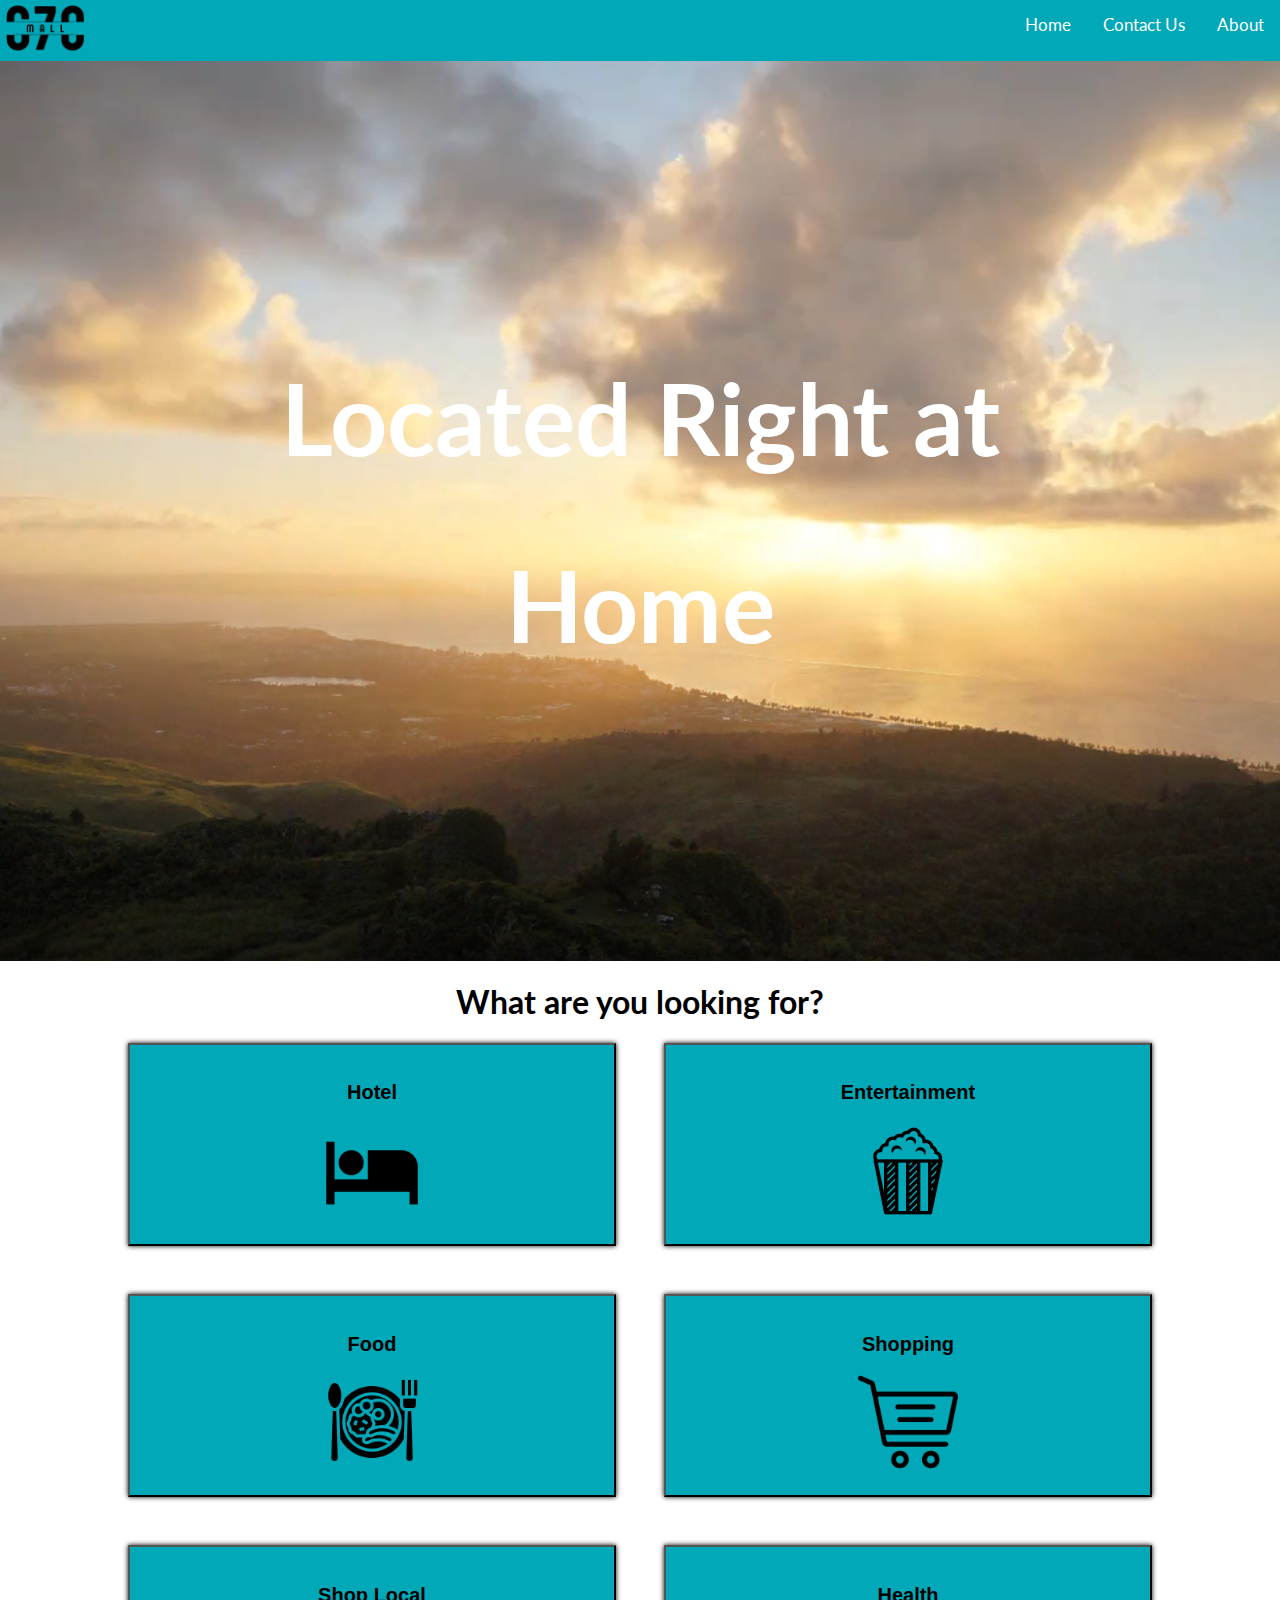
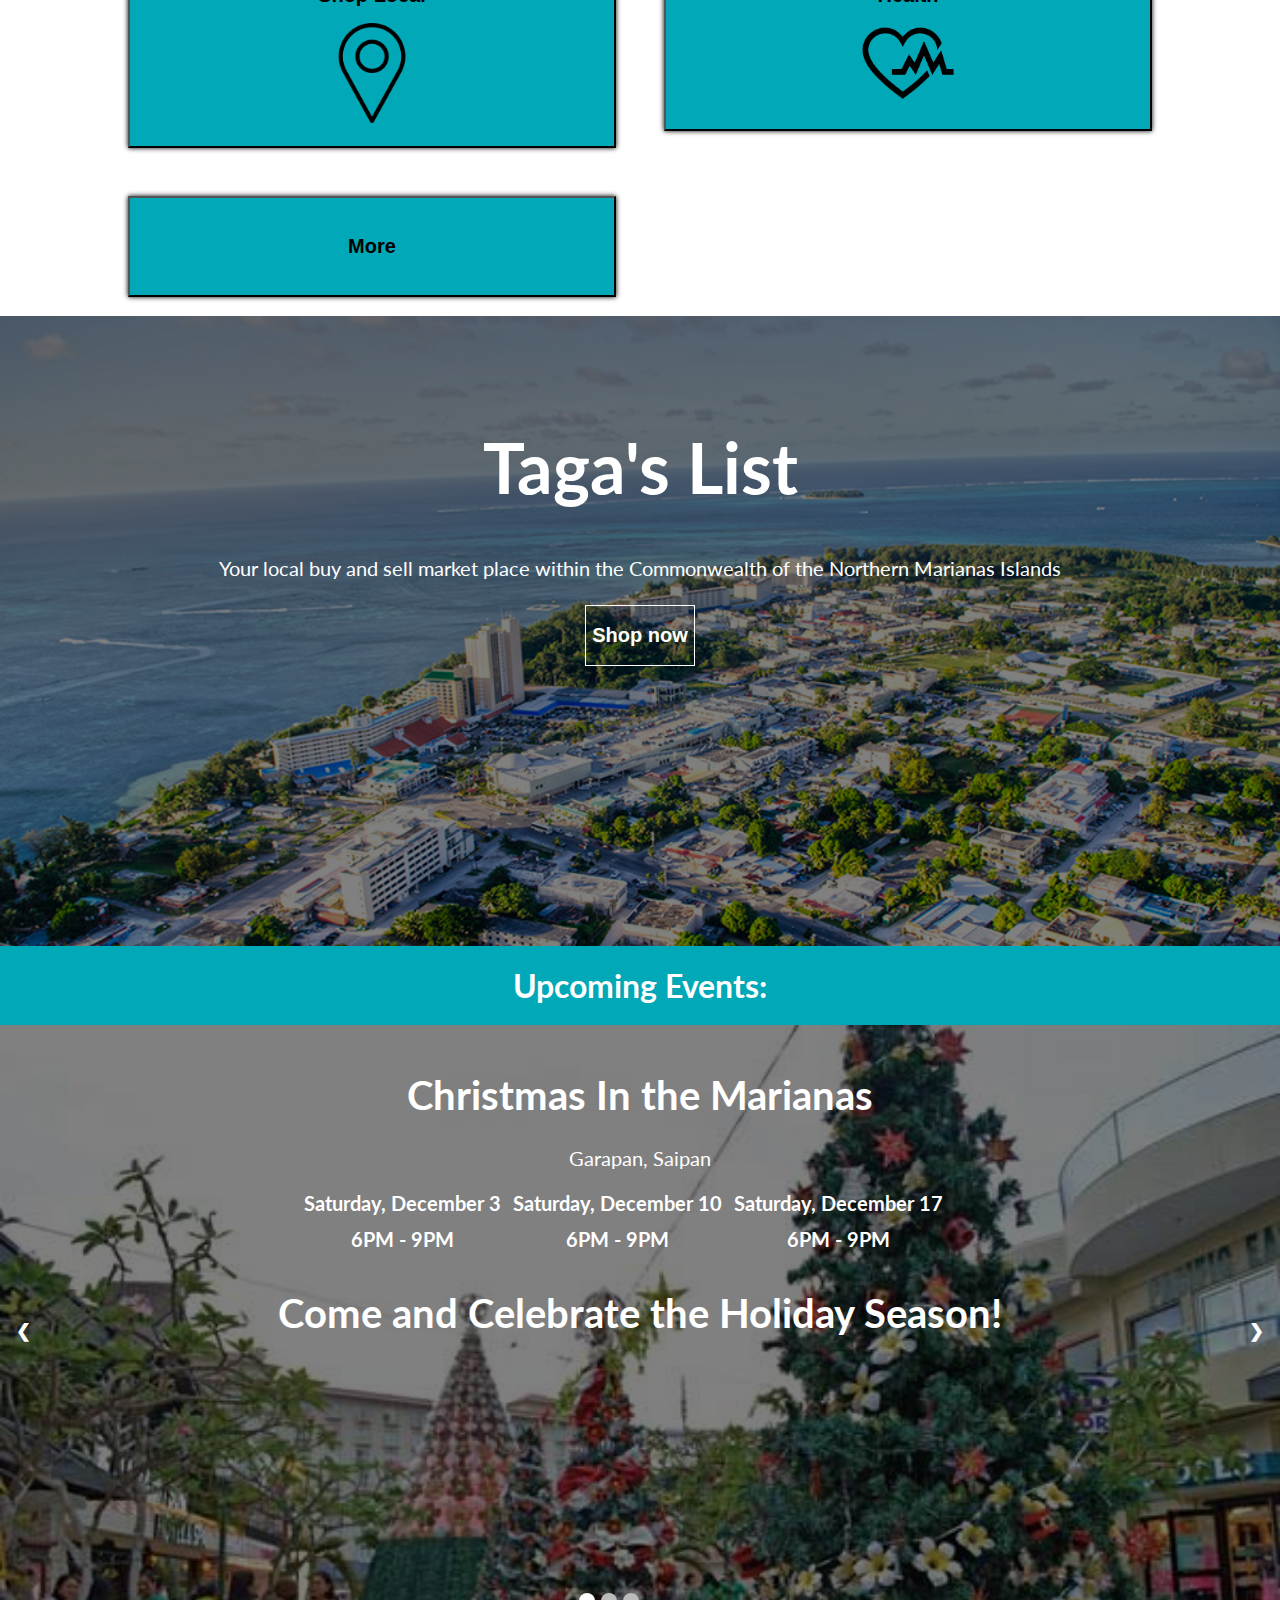
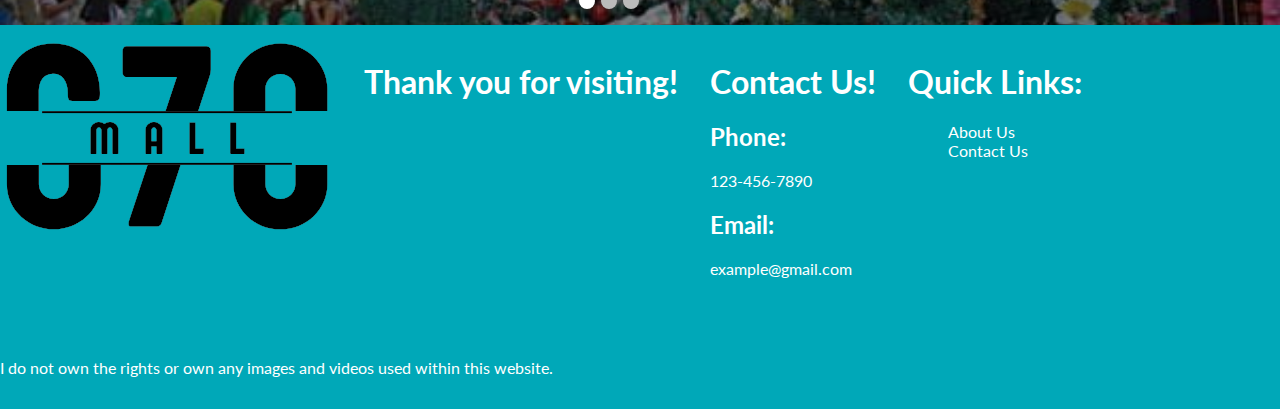
<file: index.html>
<!DOCTYPE html>
<html lang="en">
<head>
    <meta charset="UTF-8">
    <meta http-equiv="X-UA-Compatible" content="IE=edge">
    <meta name="viewport" content="width=device-width, initial-scale=1.0">
    <link rel="stylesheet" href="CSS/style.css">
    <link href='https://fonts.googleapis.com/css?family=Lato' rel='stylesheet'>
    <script src="JAVA/java.js" defer></script>
    <title>Document</title>
</head>
<body>
    <header>
        <div class="topnav" id="myTopnav">
            <nav class="navbar">
                <a href="about.html">About</a>
                <a href="contact.html">Contact Us</a>
                <a href="index.html">Home</a>
                <i class="logo">
                    <img src="images\MALL-removebg-preview.png" alt="670 Mall Logo" style="width: 80px; margin: 5px;">
                </i>
                <a href="javascript:void(0);" class="icon" onclick="myFunction()">
                <i class="fa fa-bars">
                    <img src="images\hambaga-removebg-preview.png" alt="hamburger icon" style="width: 50px; margin: -10px;">
                </i>
                </a>
            </nav>
        </div>
    </header>
    <div class="main">
        
    <section class="home" id="home">
    <div class="home-content">
        <h1>Located Right at </h1>
        <h1 class="home-txt">Home</h1>
    </div>
    <div class="video-container">
        <video autoplay loop muted>
            <source src="videos\saipan.mp4" type="video/mp4">
        </video>
    </div>
    </section>

    <div class="business-title">
        <h1>What are you looking for?</h1>
    </div>
<section class="buisiness-container" id="buisiness-container">
    <a href="hotel.html">
        <button  class="hotel" type="button">
            <h2>Hotel</h2>
            <i class="hotel-icon">
                <img src="images\7235047.png" alt="Hotel Icon" style="width: 100px;">
            </i>
        </button >
    </a>
    <a href="">
        <button class="Entertainment" type="button">
            <h2>Entertainment</h2>
            <i class="entertainment-icon">
                <img src="images/169025-200.png" alt="Popcorn Icon"style="width: 100px;">
            </i>
        </button>
    </a>
    <a href="">
        <button  class="Food">
            <h2>Food</h2>
            <i class="food-icon">
                <img src="images/2771401.png" alt="Food Icon" style="width: 100px;">
            </i>
        </button >
    </a>
    <a href="">
    <button class="Shopping">
        <h2>Shopping</h2>
        <i class="shopping-icon">
            <img src="images/263142.png" alt="Popcorn Icon" style="width: 100px;">
        </i>
    </button >
    </a>
    <a href="">
        <button  class="Shop Local">
            <h2>Shop Local</h2>
            <i class="Pin-icon">
                <img src="images/503080.png" alt="Pin Icon" style="width: 100px;">
            </i>
        </button >
    </a>
    <a href="">
        <button class="Health">
            <h2>Health</h2>
            <i class="Health-icon">
                <img src="images/541-5414358_health-and-fitness-icon-png-transparent-health-icon-removebg-preview.png" alt="Health Icon" style="width: 100px;">
            </i>
        </button >
    </a>
    <a href="">
        <button class="More">
            <h2>More</h2>
        </button >
    </a>
</section>
<br>
<!--MarketPlace-->
<section class="marketplace">
    <div class="marketplace-content">
        <h1>Taga's List</h1>
        <p>Your local buy and sell market place within the Commonwealth of the 
            Northern Marianas Islands</p>
        <a href="market.html">
            <button>
                <h2>Shop now</h2>
            </button>
        </a>
    </div>
</section>
</div>

<!-- Slideshow container -->
<section class="highlights">
<h1 class="highlights-title">Upcoming Events:</h1> 
<div class="slideshow-container">
    <!-- Full-width images with number and caption text -->
    <div class="mySlides fade">
      <img src="images/paseo.jpg" style="width:100%; height:50% ">
        <div class="paseo">
            <h1>Christmas In the Marianas</h1>
            <table class="table-info">
                <tr>
                    Garapan, Saipan
                </tr>
                <tr>
                    <th>Saturday, December 3</th>
                    <th>Saturday, December 10</th>
                    <th>Saturday, December 17</th>
                </tr>
                <tr>
                    <th>6PM - 9PM</th>
                    <th>6PM - 9PM</th>
                    <th>6PM - 9PM</th>
                </tr>
            </table>
            <h1>Come and Celebrate the Holiday Season!</h1>
        </div>
    </div>

    <div class="mySlides fade">
      <img src="images/vote.jpeg" style="width:100%; height:50%;">
      <div class="vote">
        <h1>2022 CNMI Elections Unofficial Results</h1> 
        <a href="https://www.votecnmi.gov.mp/2022-election-results" target="_blank">
            <button>
                <h2>Results</h2>
            </button>
        </a></div>
    </div>
  
    <div class="mySlides fade">  
      <img src="images/holiday.jpeg" style="width:100%; height:50%;">
      <div class="text">
        <h1>Happy Holidays Marianas!</h1>
      </div>
    </div>
  
    <!-- The dots/circles -->
    <div class="dot-container">
        <span class="dot" onclick="currentSlide(1)"></span>
        <span class="dot" onclick="currentSlide(2)"></span>
        <span class="dot" onclick="currentSlide(3)"></span>
    </div>

    <!-- Next and previous buttons -->
    <a class="prev" onclick="plusSlides(-1)">❮</a>
    <a class="next" onclick="plusSlides(1)">❯</a> 
</div>
</section>

<!--Footer-->
    <footer>
        <div class="foot-container">
            <div class="foot">
                <img src="images/MALL-removebg-preview.png" alt="">
            </div>
            <div class="foot">
                <h1>Thank you for visiting!</h1>
            </div>
            <div class="foot">
                <h1>Contact Us!</h1>
                <h2>Phone: </h2>
                <a href="tel:123-456-7890">123-456-7890</a>
                <h2>Email: </h2>
                <a href="mailto:example@gmail.com">example@gmail.com</a>
            </div>
            <div class="foot">
                <h1>Quick Links:</h1>
                <ul>
                    <li><a href="about.html">About Us</a></li>
                    <li><a href="contact.html">Contact Us</a></li>
                </ul>
            </div>
            <br>
            <div class="foot"> <p>I do not own the rights or own any images and videos used within this website. </p></div>
        </div>
    </footer>
</body>
</html>
</file>
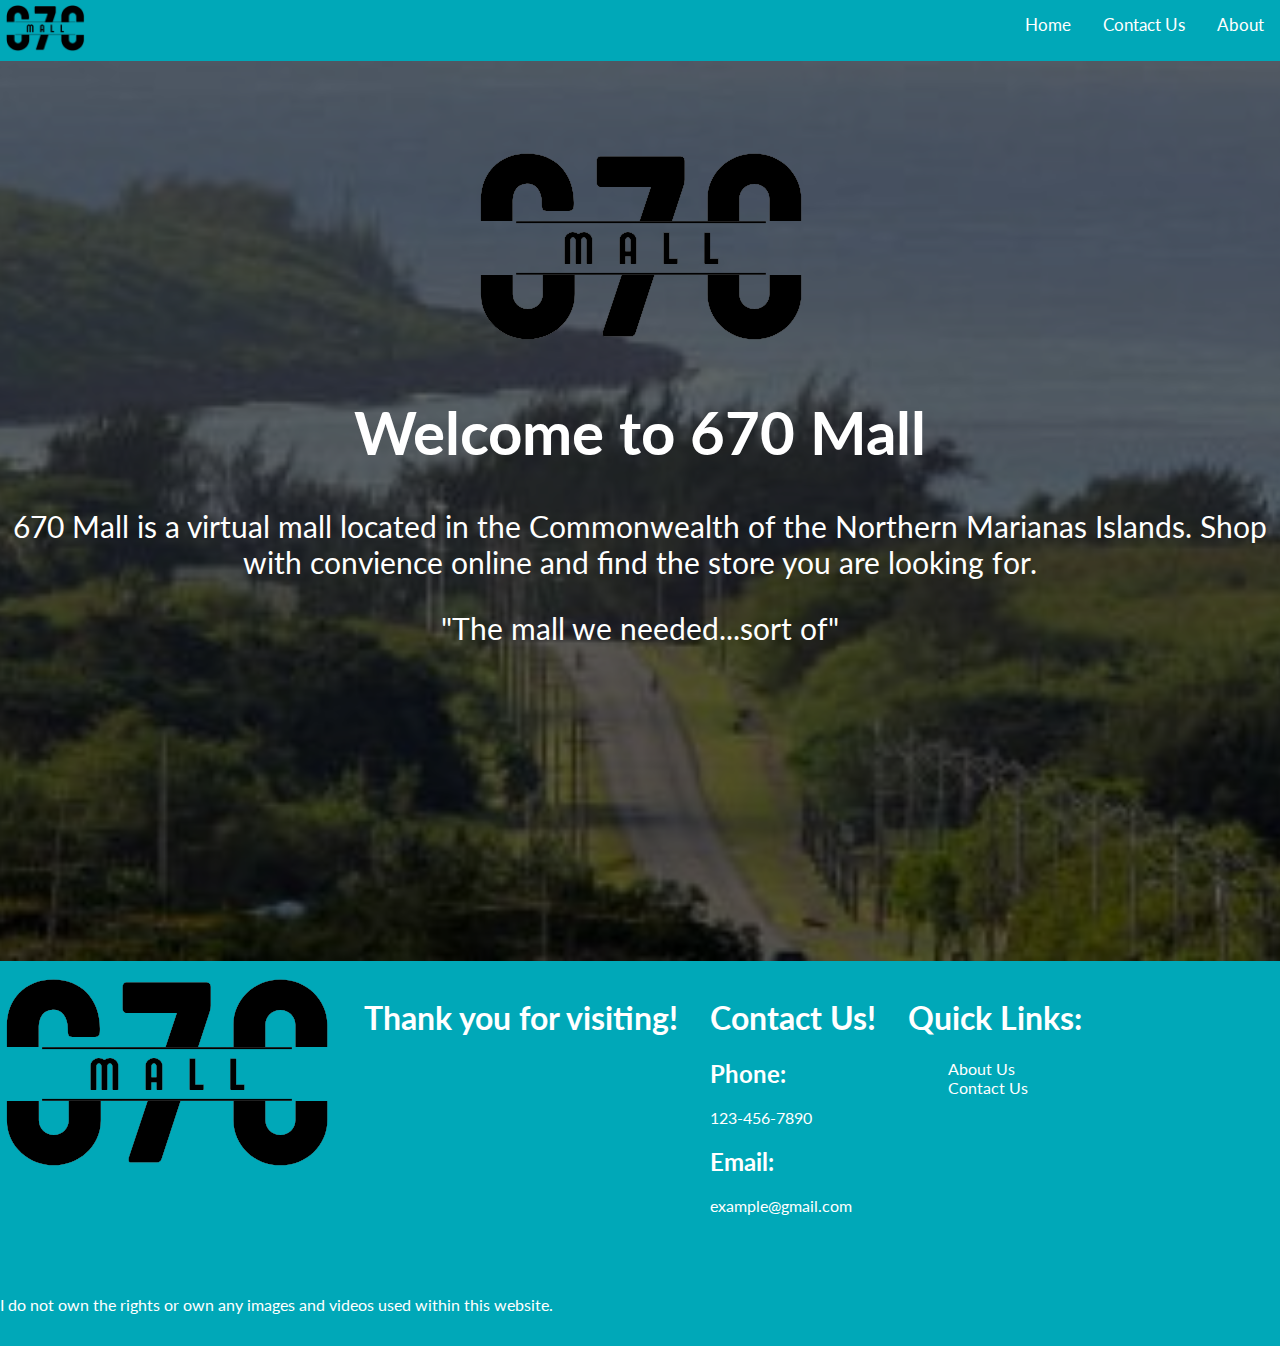
<file: about.html>
<!DOCTYPE html>
<html lang="en">
<head>
    <meta charset="UTF-8">
    <meta http-equiv="X-UA-Compatible" content="IE=edge">
    <meta name="viewport" content="width=device-width, initial-scale=1.0">
    <link rel="stylesheet" href="CSS/style.css">
    <script src="JAVA/overall.js" defer></script>
    <link rel="website" href="website.html">
    <link href='https://fonts.googleapis.com/css?family=Lato' rel='stylesheet'>
    <title>Document</title>
    <style>
        .body{
            font-family: 'Lato';
        }
        .about-us {
            z-index: 0;
            min-height: 100vh;
            position: relative;
            overflow: hidden;
        }
        .about-us::before {
            content: ' ';
            position: absolute;
            left: 0;
            top: 0;
            width: 100%;
            height: 100%;
            filter: brightness(40%); 
            background-image: url(images/tinian.jpg);
            display: block;
            background-repeat: no-repeat;
            background-size: cover;
            background-position: 50% 0;
        }

        .about {
            position: absolute;
            margin-left: auto;
            margin-right: auto;
            margin-bottom: auto;
            margin-top: auto;
            left: 0;
            right: 0;
            top: 10%;
            bottom: 0;
            justify-content: center;
            text-align: center;
            color: white;
            font-size: 30px;
        }
    </style>
</head>
<body>
    <header>
        <div class="topnav" id="myTopnav">
            <nav class="navbar">
                <a href="about.html">About</a>
                <a href="contact.html">Contact Us</a>
                <a href="index.html">Home</a>
                <i class="logo">
                    <img src="images\MALL-removebg-preview.png" alt="670 Mall Logo" style="width: 80px; margin: 5px;">
                </i>
                <a href="javascript:void(0);" class="icon" onclick="myFunction()">
                <i class="fa fa-bars">
                    <img src="images\hambaga-removebg-preview.png" alt="hamburger icon" style="width: 50px; margin: -10px;">
                </i>
                </a>
            </nav>
        </div>
    </header>
    <section class="about-us">
        <div class="about">
            <img src="images\MALL-removebg-preview.png" alt="">
            <h1>Welcome to 670 Mall</h1>
            <p class="main-p">670 Mall is a virtual mall located in the
            Commonwealth of the Northern Marianas Islands. Shop with convience online and find the store you 
            are looking for.</p>
            <p>"The mall we needed...sort of"</p>
        </div>
    </section>
    <footer>
        <div class="foot-container">
            <div class="foot">
                <img src="images/MALL-removebg-preview.png" alt="">
            </div>
            <div class="foot">
                <h1>Thank you for visiting!</h1>
            </div>
            <div class="foot">
                <h1>Contact Us!</h1>
                <h2>Phone: </h2>
                <a href="tel:123-456-7890">123-456-7890</a>
                <h2>Email: </h2>
                <a href="mailto:example@gmail.com">example@gmail.com</a>
            </div>
            <div class="foot">
                <h1>Quick Links:</h1>
                <ul>
                    <li><a href="about.html">About Us</a></li>
                    <li><a href="contact.html">Contact Us</a></li>
                </ul>
            </div>
            <br>
            <div class="foot"> <p>I do not own the rights or own any images and videos used within this website. </p></div>
        </div>
    </footer>
</body>
</html>
</file>
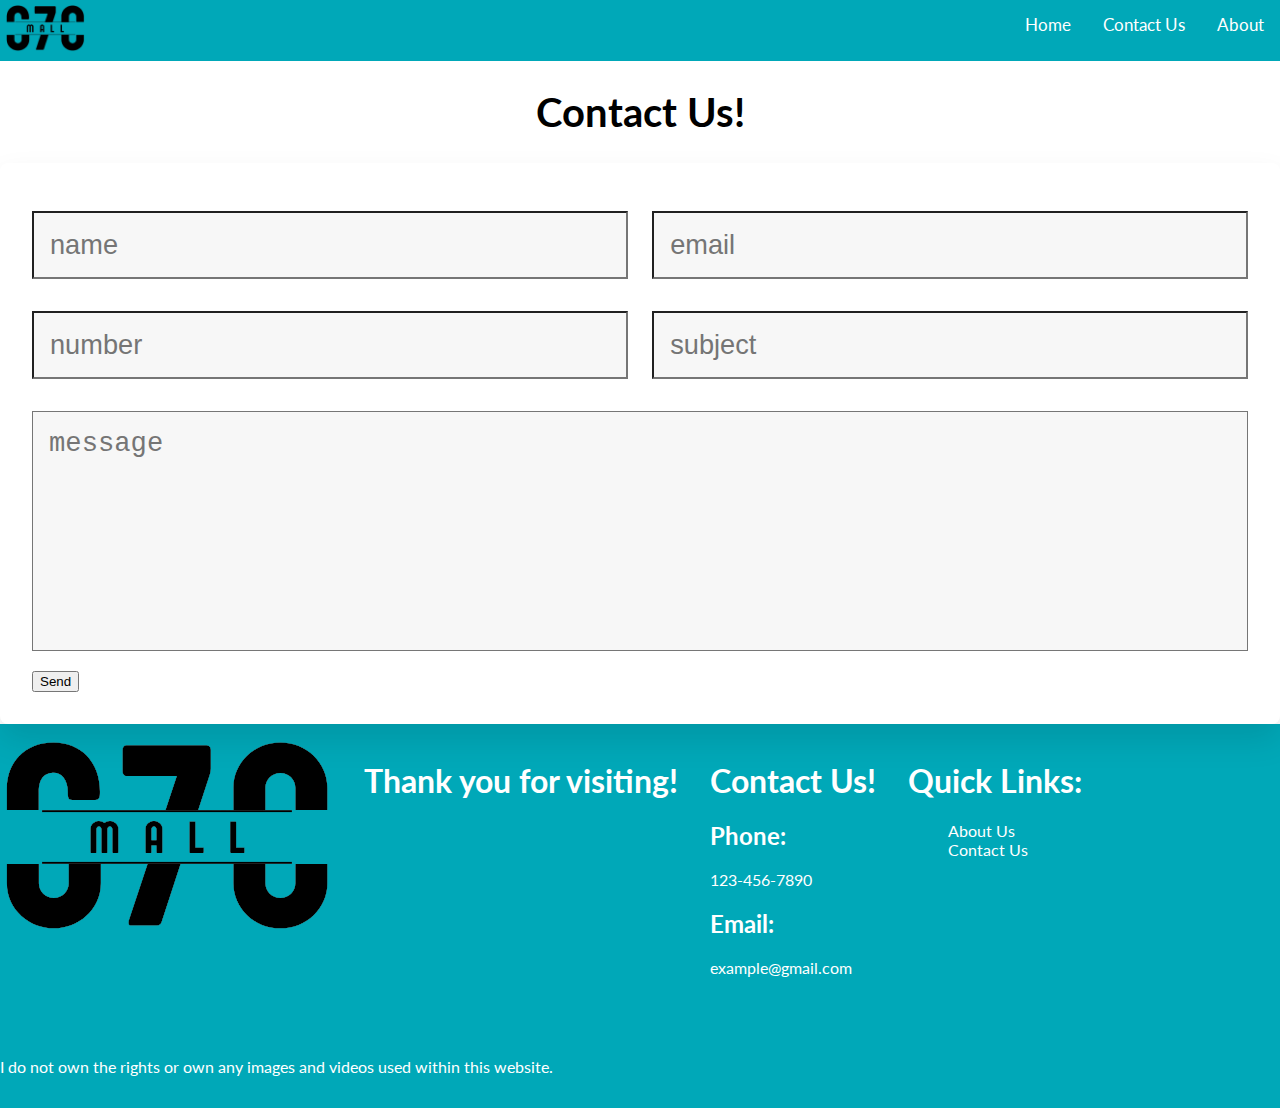
<file: contact.html>
<!DOCTYPE html>
<html lang="en">
<head>
    <meta charset="UTF-8">
    <meta http-equiv="X-UA-Compatible" content="IE=edge">
    <meta name="viewport" content="width=device-width, initial-scale=1.0">
    <link rel="stylesheet" href="CSS/style.css">
    <script src="JAVA/overall.js" defer></script>
    <link rel="website" href="website.html">
    <title>Document</title>
    <link href='https://fonts.googleapis.com/css?family=Lato' rel='stylesheet'>
    <title>Contact Us</title>
    <style>
        .body{
            font-family: 'Lato';
        }

        .contact .contact-container {
            display: flex;
            flex: wrap;
            gap: 2rem;
            align-items: center;
        }
        .contact h1 {
            text-align: center;
            font-size: 40px;
        }
        .contact .contact-container form {
            flex:1 1 50rem;
            padding:2rem;
            box-shadow: 0 1rem 2rem rgba(0,0,0,.1);
            border-radius: .5rem;    
        }
        .contact .contact-container form .inputBox {
            display: flex;
            flex-wrap: wrap;
            justify-content: space-between;
        }
        .contact .contact-container form .inputBox input, .contact .contact-container form textarea {
            width:49%;
            margin:1rem 0;
            padding:1rem;
            font-size: 1.7rem;
            color:#333;
            background:#f7f7f7;
            text-transform: none;
        }
        .contact .contact-container form textarea {
            height: 15rem;
            resize: none;
            width: 100%
        }
    </style>
</head>
<body>
    <header>
        <div class="topnav" id="myTopnav">
            <nav class="navbar">
                <a href="about.html">About</a>
                <a href="contact.html">Contact Us</a>
                <a href="index.html">Home</a>
                <i class="logo">
                    <img src="images\MALL-removebg-preview.png" alt="670 Mall Logo" style="width: 80px; margin: 5px;">
                </i>
                <a href="javascript:void(0);" class="icon" onclick="myFunction()">
                <i class="fa fa-bars">
                    <img src="images\hambaga-removebg-preview.png" alt="hamburger icon" style="width: 50px; margin: -10px;">
                </i>
                </a>
            </nav>
        </div>
    </header>
    <section class="contact">
        <h1>Contact Us!</h1>
        <div class="contact-container">
            <form action="https://formsubmit.co/ninjapple670@gmail.com" method="POST" >
                <div class="inputBox">
                    <input type="text"  name="name" placeholder="name">
                    <input type="email" name="email" placeholder="email">
                </div>
                <div class="inputBox">
                    <input type="number" name="phone" placeholder="number">
                    <input type="text" name="subject" placeholder="subject">
                </div>
                <textarea placeholder="message" name="message" id="" cols="30" rows="10"></textarea>
                <input type="hidden" name="_next" value="https://nmc-css222-salde.000webhostapp.com/thankspage.html">
                <button type="submit">Send</button>
                
            </form>
        </div>
    </section>
    <footer>
        <div class="foot-container">
            <div class="foot">
                <img src="images/MALL-removebg-preview.png" alt="">
            </div>
            <div class="foot">
                <h1>Thank you for visiting!</h1>
            </div>
            <div class="foot">
                <h1>Contact Us!</h1>
                <h2>Phone: </h2>
                <a href="tel:123-456-7890">123-456-7890</a>
                <h2>Email: </h2>
                <a href="mailto:example@gmail.com">example@gmail.com</a>
            </div>
            <div class="foot">
                <h1>Quick Links:</h1>
                <ul>
                    <li><a href="about.html">About Us</a></li>
                    <li><a href="contact.html">Contact Us</a></li>
                </ul>
            </div>
            <br>
            <div class="foot"> <p>I do not own the rights or own any images and videos used within this website. </p></div>
        </div>
    </footer>
</body>
</html>
</file>
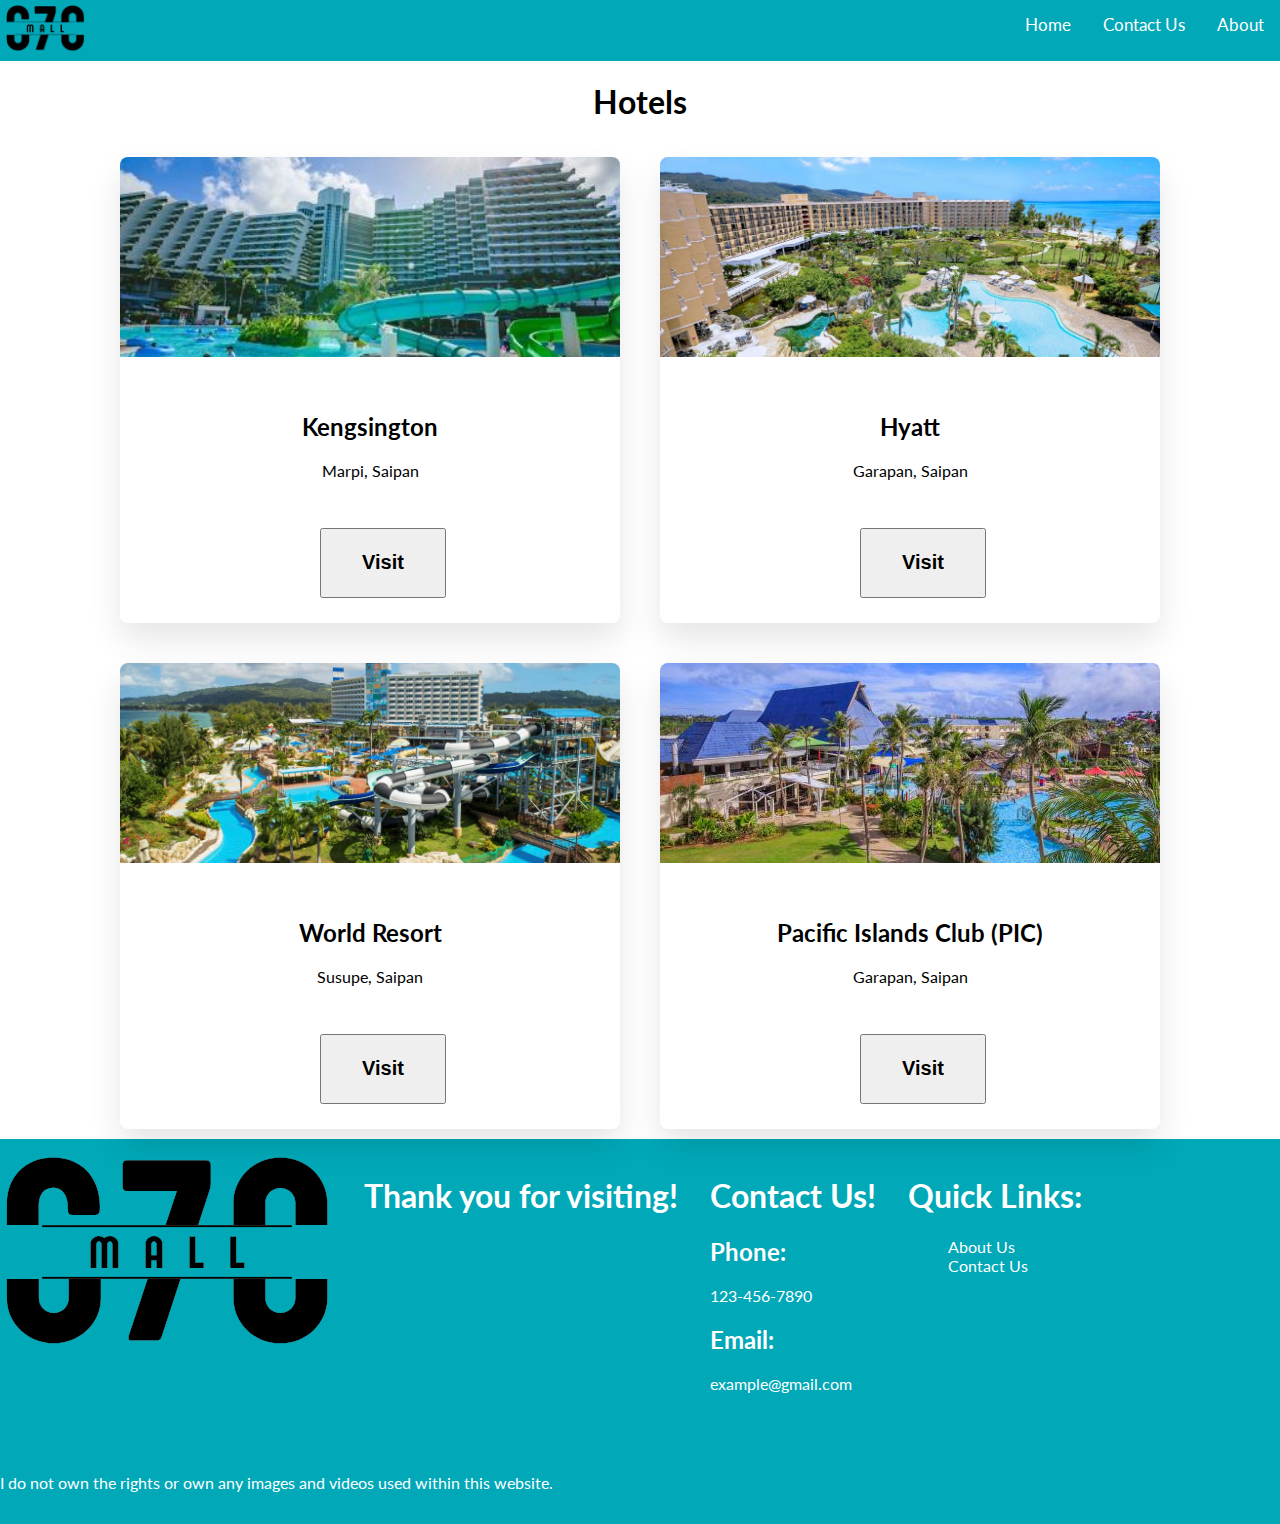
<file: hotel.html>
<!DOCTYPE html>
<html lang="en">
<head>
    <meta charset="UTF-8">
    <meta http-equiv="X-UA-Compatible" content="IE=edge">
    <meta name="viewport" content="width=device-width, initial-scale=1.0">
    <link rel="stylesheet" href="CSS/style.css">
    <script src="JAVA/overall.js" defer></script>
    <link rel="website" href="website.html">
    <link href='https://fonts.googleapis.com/css?family=Lato' rel='stylesheet'>
    <title>Document</title>
    <style>
        .body{
            font-family: 'Lato';
        }
        .hotel-container {
            text-align: center;
        }
        .hotel-container .box-container {
            display: flex;
            flex-wrap: wrap;
            gap: 2.5rem;
            margin-top: 2%;
            padding: 10px 10px;
            justify-content: center;
        }
        .hotel-container .box-container .box {
            flex:1 1 1 30rem;
            border-radius: .5rem;
            overflow: hidden;
            box-shadow: 0 1rem 2rem rgba(0,0,0,.1);
        }
        .hotel-container .box-container .box img {
            height: 25rem;
            width: 100%;
            object-fit: cover;
            width: 500px;
            height: 200px;
        }

        .hotel-container .box-container .box .hotel{ 
            padding:2rem;
            text-align: center;  
        }
        .hotel-container .box-container .box button {
            text-decoration: none;
            padding: 5px 40px; 
            margin: auto 40%;
            margin-bottom: 5%;
        }
    </style>
</head>
<body>
    <header>
        <div class="topnav" id="myTopnav">
            <nav class="navbar">
                <a href="about.html">About</a>
                <a href="contact.html">Contact Us</a>
                <a href="index.html">Home</a>
                <i class="logo">
                    <img src="images\MALL-removebg-preview.png" alt="670 Mall Logo" style="width: 80px; margin: 5px;">
                </i>
                <a href="javascript:void(0);" class="icon" onclick="myFunction()">
                <i class="fa fa-bars">
                    <img src="images\hambaga-removebg-preview.png" alt="hamburger icon" style="width: 50px; margin: -10px;">
                </i>
                </a>
            </nav>
        </div>
    </header>
    <section class="hotel-container">
        <h1>Hotels</h1>
        <div class="box-container">
            <div class="box">
                <img src="images/kengsington.jpg" alt="Kengsington Hotel Picture" >
                <div  class="hotel">
                    <h2>Kengsington</h2>
                    <p>Marpi, Saipan</p>
                    <i></i>
                </div>
                <a href="">
                    <button  class="visit" type="button">
                        <h2>Visit</h2>
                    </button>
                </a>
            </div>
            <div class="box">
                <img src="images/hyatt.jpg" alt="Hyatt Hotel Picture" >
                <div  class="hotel">
                    <h2>Hyatt</h2>
                    <p>Garapan, Saipan</p>
                    <i></i>
                </div>
                <a href="">
                    <button  class="visit" type="button">
                        <h2>Visit</h2>
                    </button>
                </a>
            </div>

            <div class="box">
                <img src="images/worldspn.jpeg" alt="World Resort Picture" >
                <div  class="hotel">
                    <h2>World Resort</h2>
                    <p>Susupe, Saipan</p>
                    <i></i>
                </div>
                <a href="">
                    <button  class="visit" type="button">
                        <h2>Visit</h2>
                    </button>
                </a>
            </div>

            <div class="box">
                <img src="images/pic.jpg" alt="Pacific Islands Club Picutre">
                <div  class="hotel">
                    <h2>Pacific Islands Club (PIC)</h2>
                    <p>Garapan, Saipan</p>
                    <i></i>
                </div>
                <a href="">
                    <button  class="visit" type="button">
                        <h2>Visit</h2>
                    </button>
                </a>
            </div>
        </div>
    </section>
    <footer>
        <div class="foot-container">
            <div class="foot">
                <img src="images/MALL-removebg-preview.png" alt="">
            </div>
            <div class="foot">
                <h1>Thank you for visiting!</h1>
            </div>
            <div class="foot">
                <h1>Contact Us!</h1>
                <h2>Phone: </h2>
                <a href="tel:123-456-7890">123-456-7890</a>
                <h2>Email: </h2>
                <a href="mailto:example@gmail.com">example@gmail.com</a>
            </div>
            <div class="foot">
                <h1>Quick Links:</h1>
                <ul>
                    <li><a href="about.html">About Us</a></li>
                    <li><a href="contact.html">Contact Us</a></li>
                </ul>
            </div>
            <br>
            <div class="foot"> <p>I do not own the rights or own any images and videos used within this website. </p></div>
        </div>
    </footer>
</body>
</html>
</file>
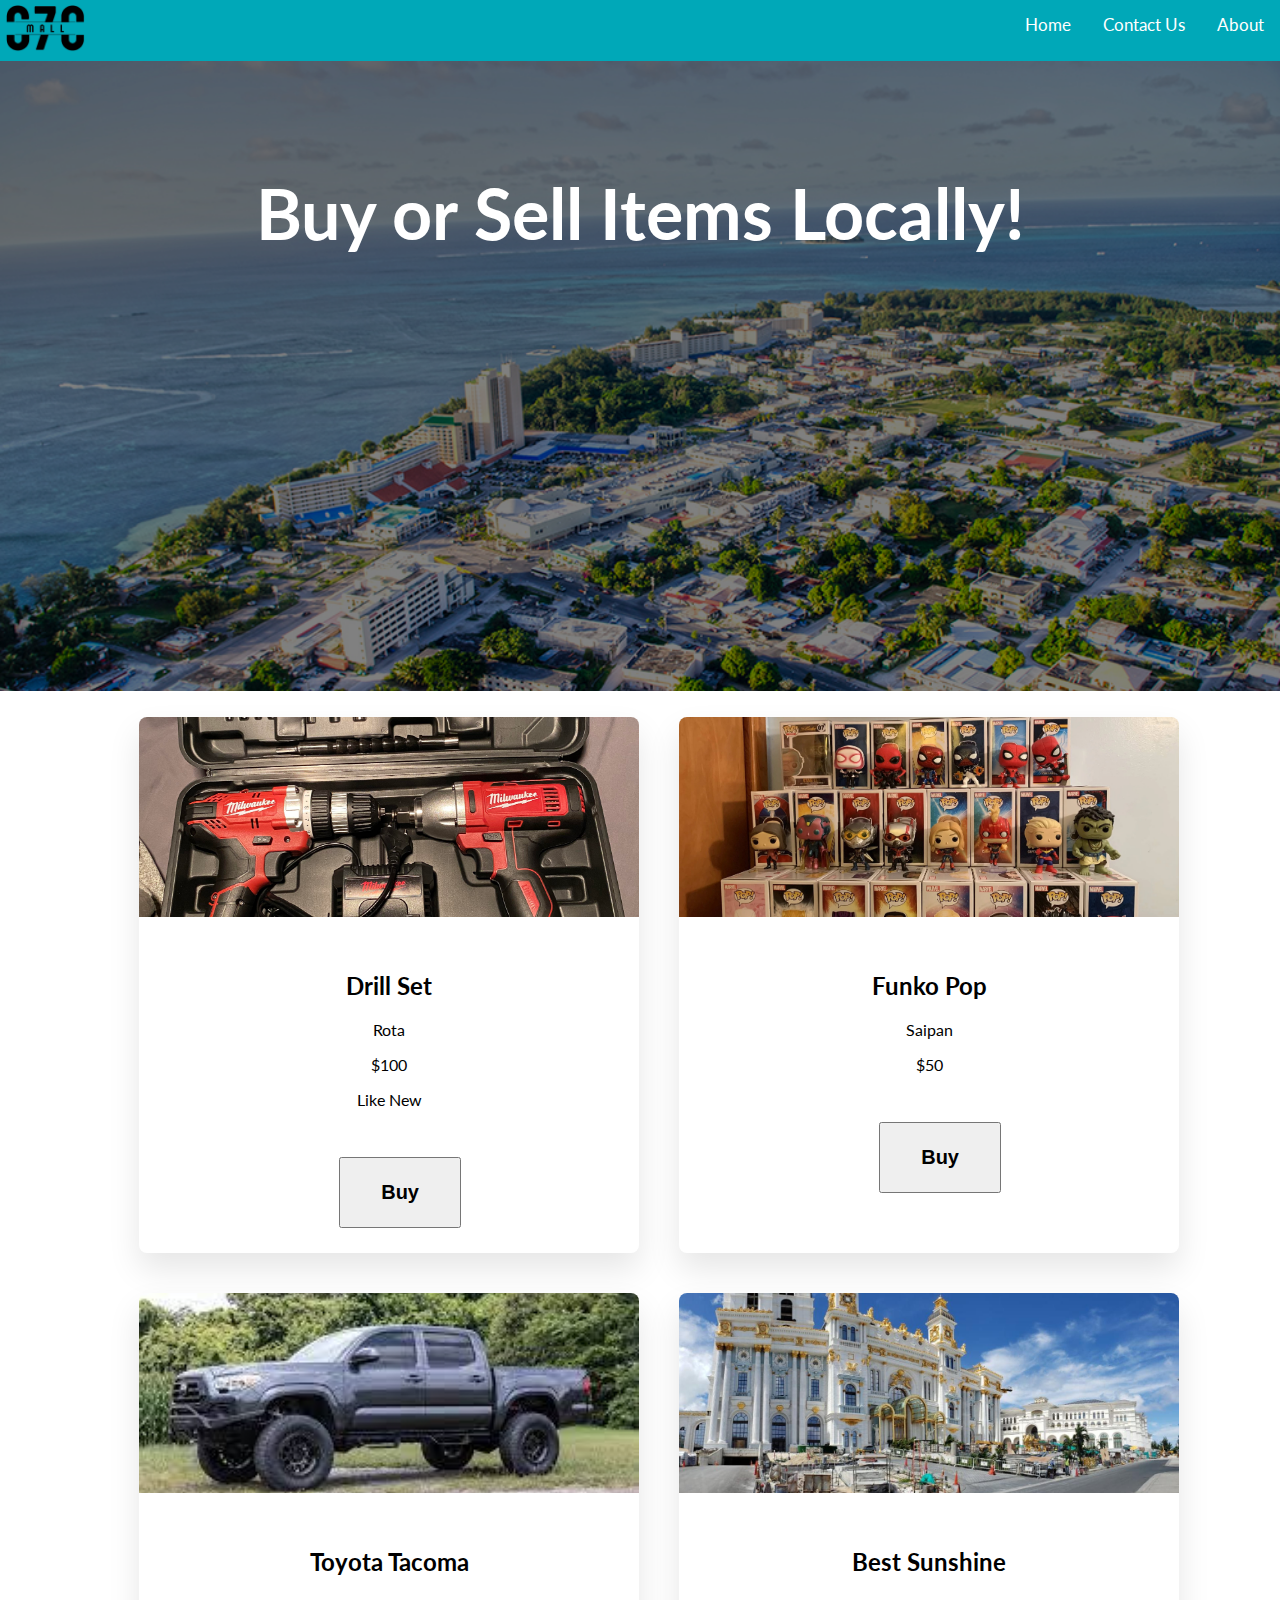
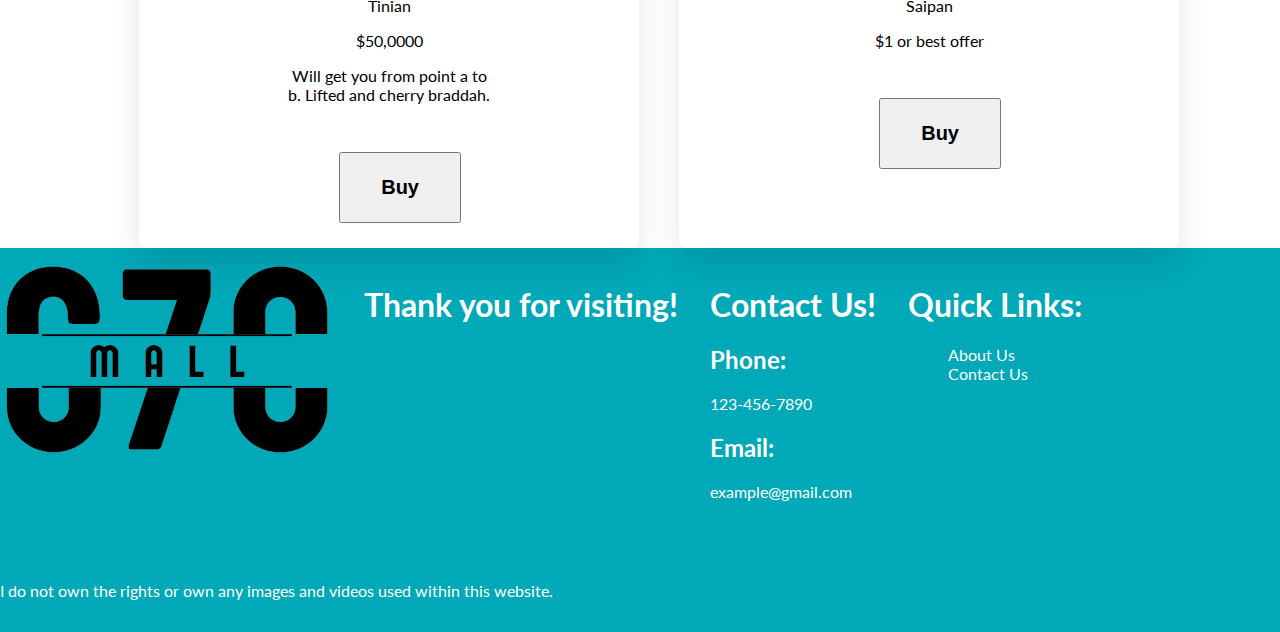
<file: market.html>
<!DOCTYPE html>
<html lang="en">
<head>
    <meta charset="UTF-8">
    <meta http-equiv="X-UA-Compatible" content="IE=edge">
    <meta name="viewport" content="width=device-width, initial-scale=1.0">
    <link rel="stylesheet" href="CSS/style.css">
    <script src="JAVA/java.js" defer></script>
    <link href='https://fonts.googleapis.com/css?family=Lato' rel='stylesheet'>
    <title>Marketplace</title>
    <style>
        .body{
            font-family: 'Lato';
        }
        .m {
            z-index: 0;
            min-height: 70vh;
            position: relative;
            overflow: hidden;
        }
        .m::before {
            content: ' ';
            position: absolute;
            left: 0;
            top: 0;
            width: 100%;
            height: 100%;
            filter: brightness(50%); 
            background-image: url(images/garapan\ -\ Copy.jpg);
            display: block;
            background-repeat: no-repeat;
            background-size: cover;
            background-position: 50% 0;
        }
        .mc {
            position: absolute;
            margin-left: auto;
            margin-right: auto;
            margin-bottom: auto;
            margin-top: auto;
            left: 0;
            right: 0;
            top: 10%;
            bottom: 0;
            justify-content: center;
            text-align: center;
            color: white;
        }
        .mc  > h1 {
            font-size: 70px; 
        }

        .market-container .mbox-container {
            display: flex;
            flex-wrap: wrap;
            justify-content: center;
            gap: 2.5rem;
            margin-top: 2%;
            margin-left: 3%;
        }
        .market-container .mbox-container .mbox {
            flex:1 1 1 30rem;
            border-radius: .5rem;
            overflow: hidden;
            box-shadow: 0 1rem 2rem rgba(0,0,0,.1);
        }
        .market-container .mbox-container .mbox img {
            height: 25rem;
            width: 100%;
            object-fit: cover;
            width: 500px;
            height: 200px;
        }

        .market-container .mbox-container .mbox .item{ 
            padding:2rem;
            text-align: center;  
        }
        .market-container .mbox-container .mbox button {
            text-decoration: none;
            padding: 5px 40px; 
            margin: auto 40%;
            margin-bottom: 5%;
        }
    </style>
</head>
<body>
    <header>
        <div class="topnav" id="myTopnav">
            <nav class="navbar">
                <a href="about.html">About</a>
                <a href="contact.html">Contact Us</a>
                <a href="index.html">Home</a>
                <i class="logo">
                    <img src="images\MALL-removebg-preview.png" alt="670 Mall Logo" style="width: 80px; margin: 5px;">
                </i>
                <a href="javascript:void(0);" class="icon" onclick="myFunction()">
                <i class="fa fa-bars">
                    <img src="images\hambaga-removebg-preview.png" alt="hamburger icon" style="width: 50px; margin: -10px;">
                </i>
                </a>
            </nav>
        </div>
    </header>
    <section class="m">
        <div class="mc">
            <h1>Buy or Sell Items Locally!</h1>
            </a>
        </div>
    </section>
    </div>
    <section class="market-container">
        <div class="mbox-container">
            <div class="mbox">
                <img src="images/drill2.jpg" alt="Drill Picture">
                <div  class="item">
                    <h2>Drill Set</h2>
                    <p>Rota</p>
                    <p>$100</p>
                    <p>Like New</p>
                    <i></i>
                </div>
                <a href="">
                    <button  class="visit" type="button">
                        <h2>Buy</h2>
                    </button>
                </a>
            </div>
            <div class="mbox">
                <img src="images/funko2.jpg" alt="Funk Pop Figures" >
                <div  class="item">
                    <h2>Funko Pop</h2>
                    <p>Saipan</p>
                    <p>$50</p>
                    <i></i>
                </div>
                <a href="">
                    <button  class="visit" type="button">
                        <h2>Buy</h2>
                    </button>
                </a>
            </div>

            <div class="mbox">
                <img src="images/tacoma.jpg" alt="Toyota Tacoma Picture" >
                <div  class="item">
                    <h2>Toyota Tacoma</h2>
                    <p>Tinian</p>
                    <p>$50,0000</p>
                    <p>Will get you from point a to <br>b. Lifted and cherry braddah.</p>
                    <i></i>
                </div>
                <a href="">
                    <button  class="visit" type="button">
                        <h2>Buy</h2>
                    </button>
                </a>
            </div>

            <div class="mbox">
                <img src="images/bestsunshine.jpg" alt="Drill Picture">
                <div  class="item">
                    <h2>Best Sunshine</h2>
                    <p>Saipan</p>
                    <p>$1 or best offer</p>
                    <i></i>
                </div>
                <a href="">
                    <button  class="visit" type="button">
                        <h2>Buy</h2>
                    </button>
                </a>
            </div>
        </div>
    </section>
    <footer>
        <div class="foot-container">
            <div class="foot">
                <img src="images/MALL-removebg-preview.png" alt="">
            </div>
            <div class="foot">
                <h1>Thank you for visiting!</h1>
            </div>
            <div class="foot">
                <h1>Contact Us!</h1>
                <h2>Phone: </h2>
                <a href="tel:123-456-7890">123-456-7890</a>
                <h2>Email: </h2>
                <a href="mailto:example@gmail.com">example@gmail.com</a>
            </div>
            <div class="foot">
                <h1>Quick Links:</h1>
                <ul>
                    <li><a href="about.html">About Us</a></li>
                    <li><a href="contact.html">Contact Us</a></li>
                </ul>
            </div>
            <br>
            <div class="foot"> <p>I do not own the rights or own any images and videos used within this website. </p></div>
        </div>
    </footer>
</body>
</html>
</file>
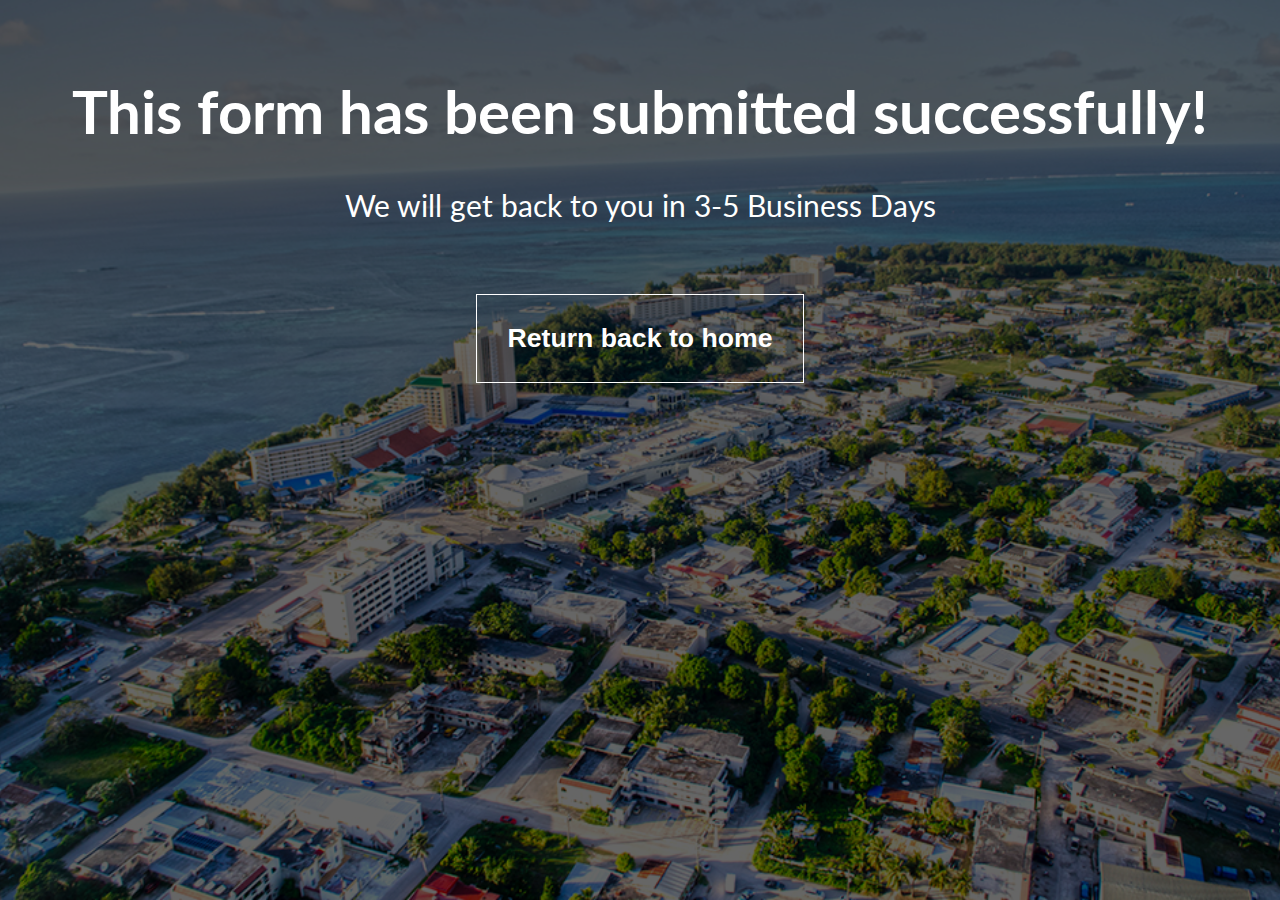
<file: thankspage.html>
<!DOCTYPE html>
<html lang="en">
<head>
    <meta charset="UTF-8">
    <meta http-equiv="X-UA-Compatible" content="IE=edge">
    <meta name="viewport" content="width=device-width, initial-scale=1.0">
    <title>Thank you page</title>
    <link rel="stylesheet" href="CSS/style.css">
    <link href='https://fonts.googleapis.com/css?family=Lato' rel='stylesheet'>
</head>
<style>
    .thanks {
        min-height: 100vh;
        display: flex;
        align-items: center;
        justify-content: center;
        flex-flow: column;
        position: relative;
        z-index: 0;
    }
    .thanks::before {
        content: ' ';
        position: absolute;
        left: 0;
        top: 0;
        width: 100%;
        height: 100%;
        filter: brightness(40%); 
        background-image: url(images/garapan\ -\ Copy.jpg);
        display: block;
        background-repeat: no-repeat;
        background-size: cover;
        background-position: 50% 0;
    }

    .thankyou-content {
        position: absolute;
        margin-left: auto;
        margin-right: auto;
        margin-bottom: auto;
        margin-top: 2%;
        left: 0;
        right: 0;
        top: 1%;
        bottom: 0;
        justify-content: center;
        text-align: center;
        color: white;
        font-size: 30px;
    }
    .thankyou-content > a > button {
        position: relative;
        border: 0.5px solid white;
        background-color: transparent;
        color: white;
        padding: 10px 30px;
        margin: 5px 5px 5px 5px;
    }
    </style>
<body>
    <section class="thanks" id="thanks">
        <div class="thankyou-content">
            <h1>This form has been submitted successfully!</h1>
            <p>We will get back to you in 3-5 Business Days</p>
            <br>
            <a href="index.html">
                <button>
                    <h1>Return back to home</h1>
                </button>
            </a>
        </div>
        </section>
    
</body>
</html>
</file>
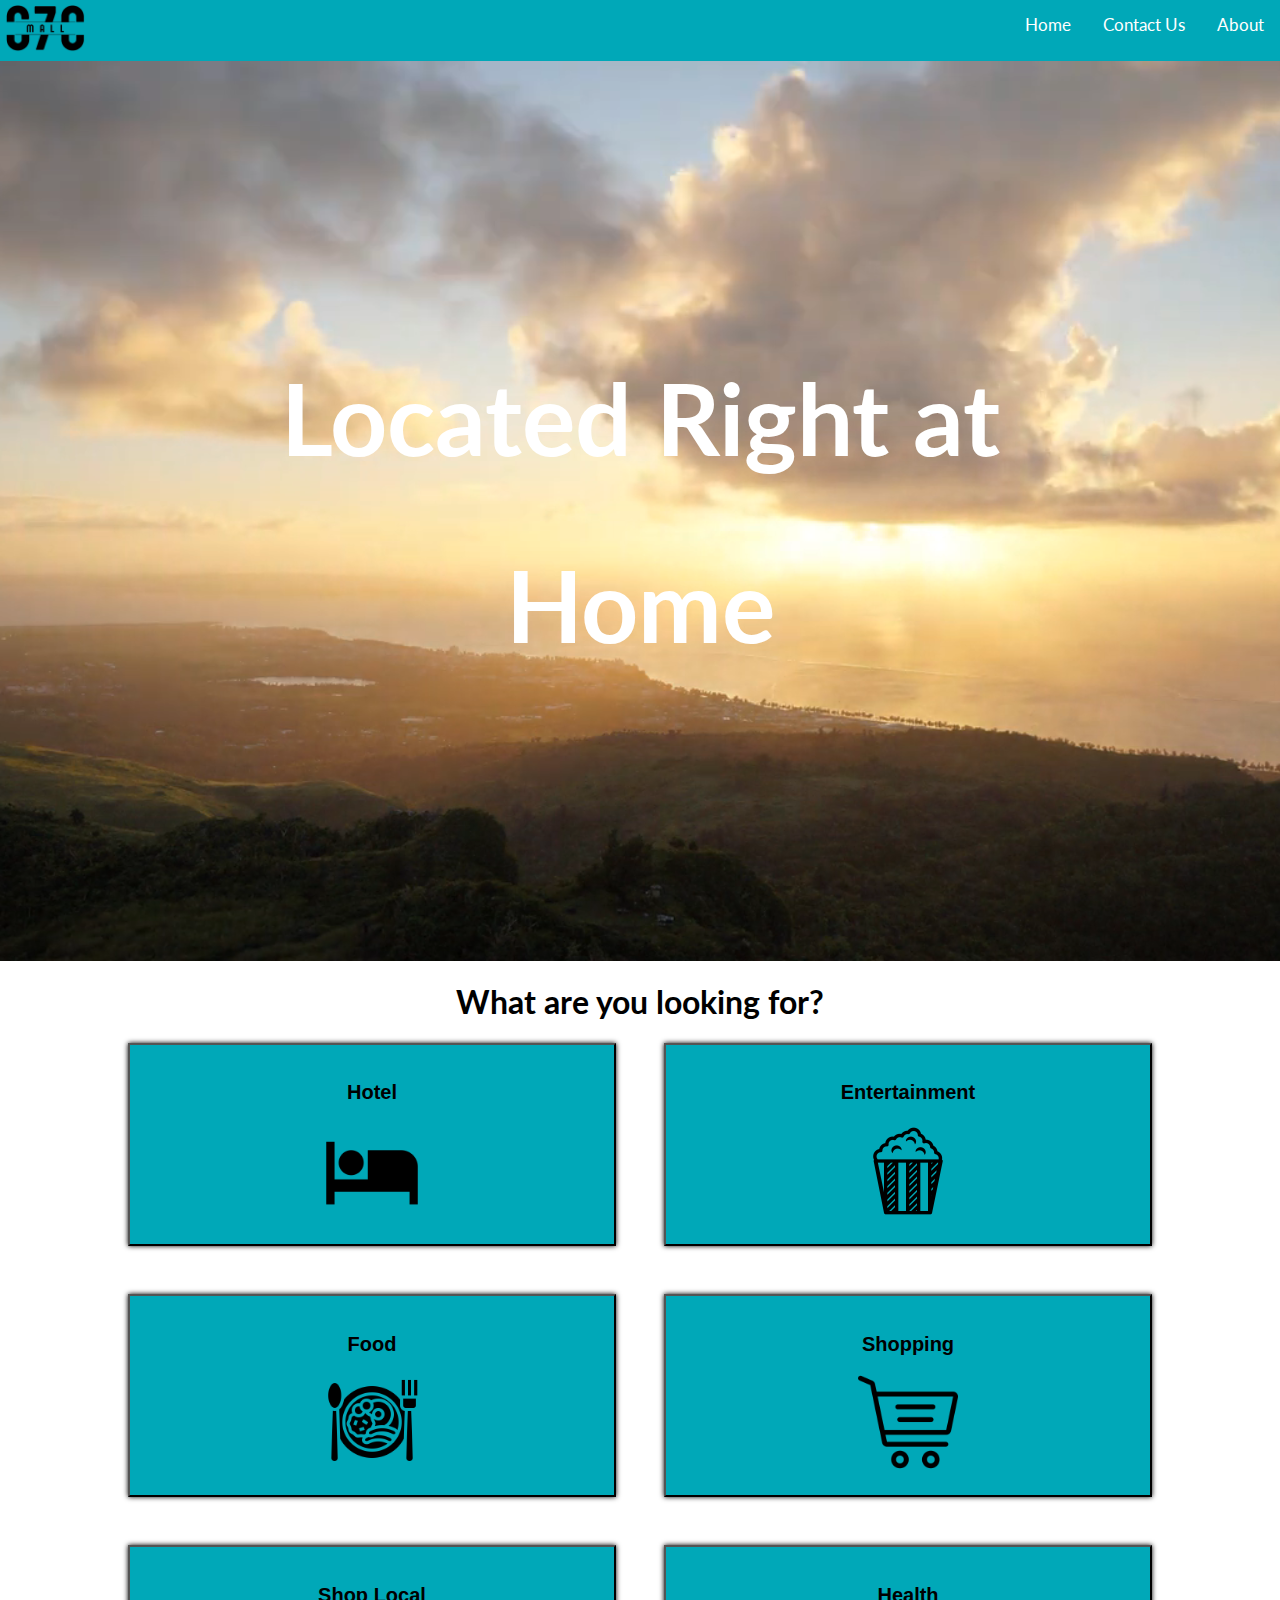
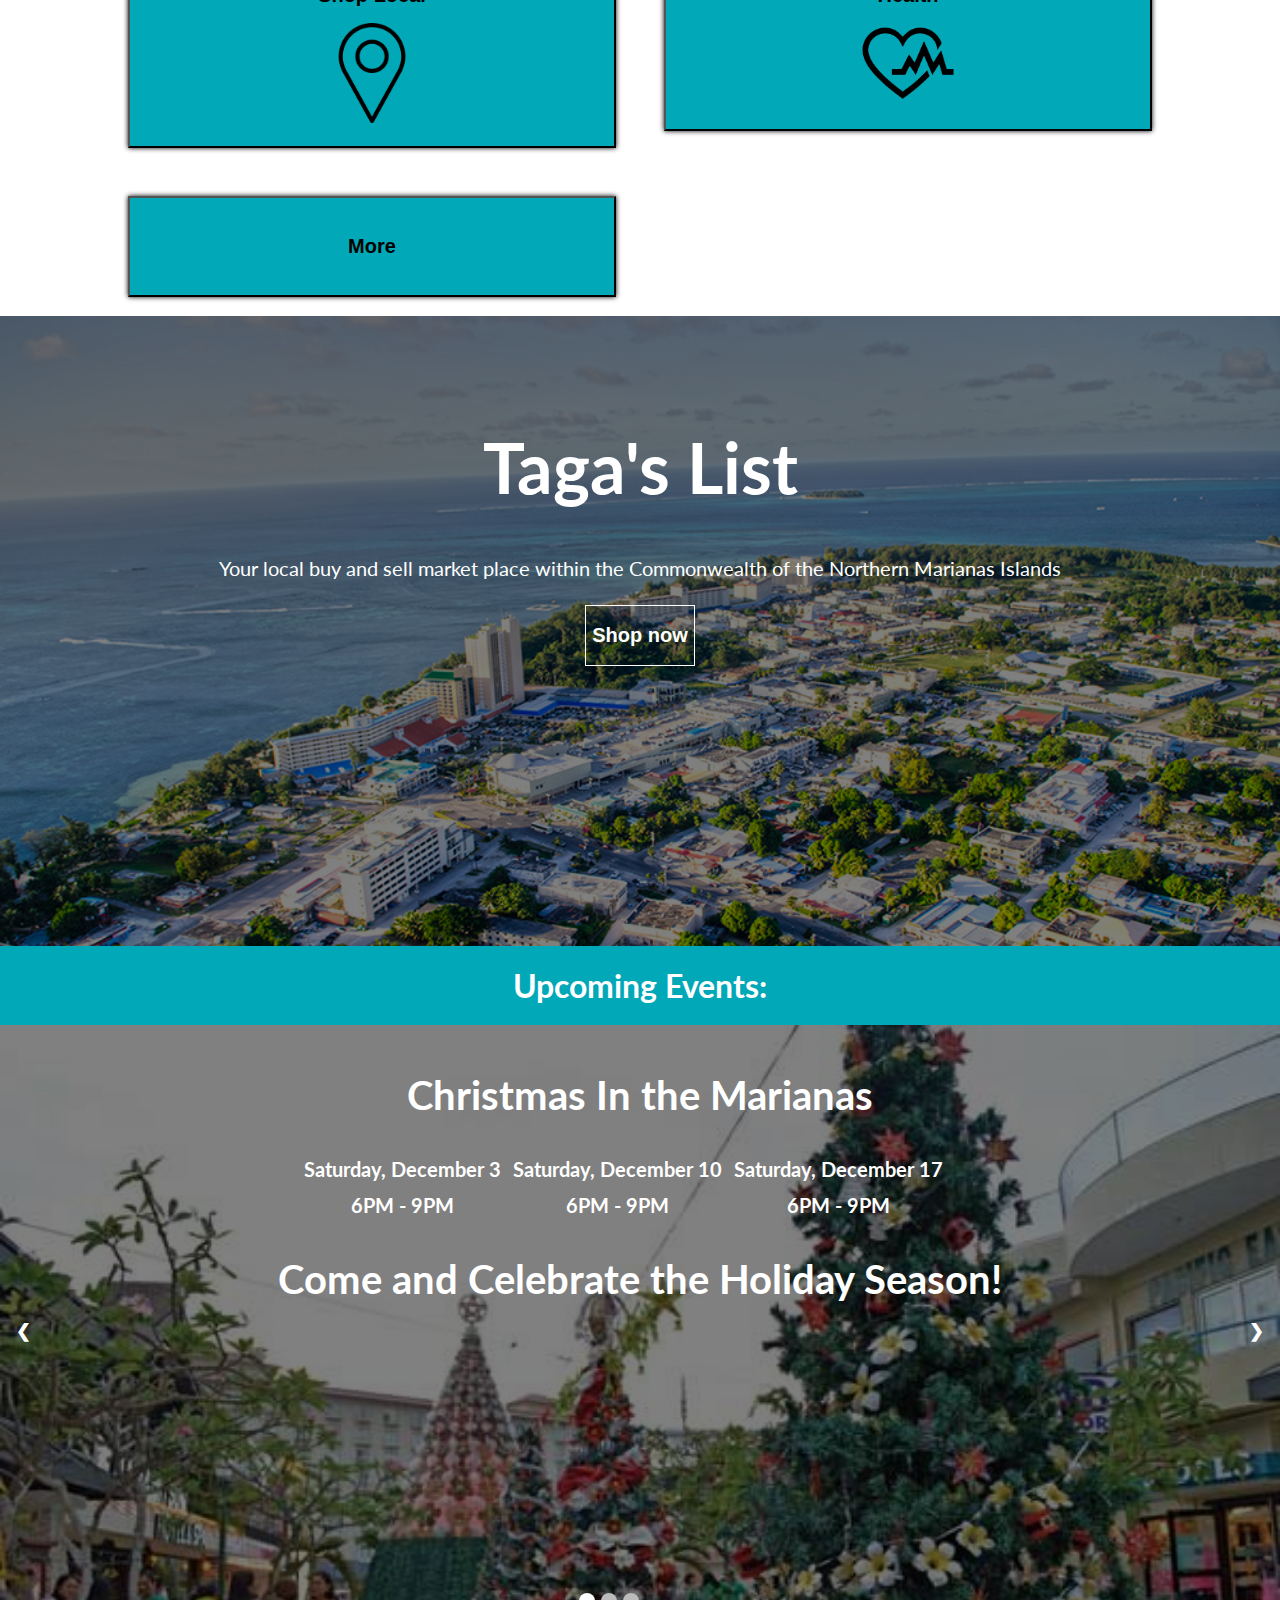
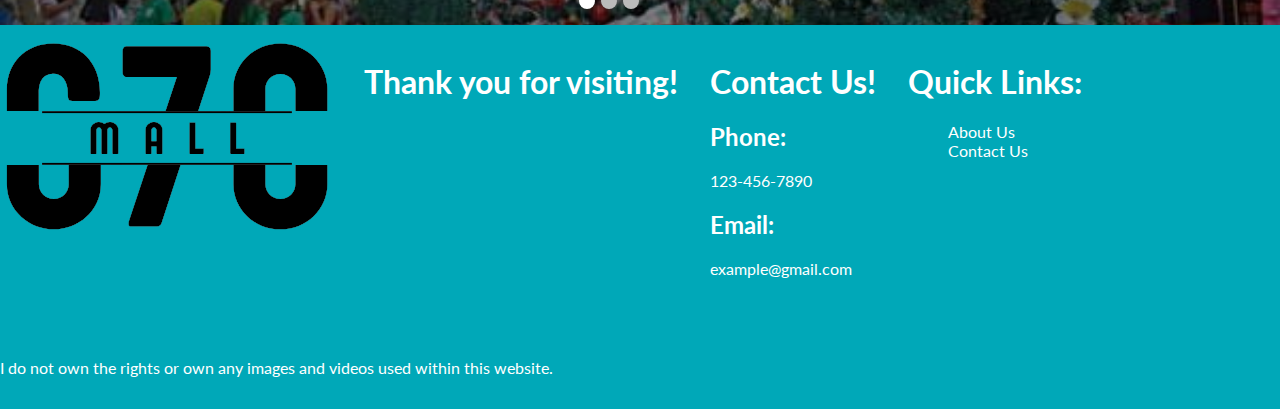
<file: website.html>
<!DOCTYPE html>
<html lang="en">
<head>
    <meta charset="UTF-8">
    <meta http-equiv="X-UA-Compatible" content="IE=edge">
    <meta name="viewport" content="width=device-width, initial-scale=1.0">
    <link rel="stylesheet" href="CSS/style.css">
    <link href='https://fonts.googleapis.com/css?family=Lato' rel='stylesheet'>
    <script src="JAVA/java.js" defer></script>
    <title>Document</title>
</head>
<body>
    <header>
        <div class="topnav" id="myTopnav">
            <nav class="navbar">
                <a href="about.html">About</a>
                <a href="contact.html">Contact Us</a>
                <a href="website.html">Home</a>
                <i class="logo">
                    <img src="images\MALL-removebg-preview.png" alt="670 Mall Logo" style="width: 80px; margin: 5px;">
                </i>
                <a href="javascript:void(0);" class="icon" onclick="myFunction()">
                <i class="fa fa-bars">
                    <img src="images\hambaga-removebg-preview.png" alt="hamburger icon" style="width: 50px; margin: -10px;">
                </i>
                </a>
            </nav>
        </div>
    </header>
    <div class="main">
        
    <section class="home" id="home">
    <div class="home-content">
        <h1>Located Right at </h1>
        <h1 class="home-txt">Home</h1>
    </div>
    <div class="video-container">
        <video autoplay loop muted>
            <source src="videos\saipan.mp4" type="video/mp4">
        </video>
    </div>
    </section>

    <div class="business-title">
        <h1>What are you looking for?</h1>
    </div>
<section class="buisiness-container" id="buisiness-container">
    <a href="hotel.html">
        <button  class="hotel" type="button">
            <h2>Hotel</h2>
            <i class="hotel-icon">
                <img src="images\7235047.png" alt="Hotel Icon" style="width: 100px;">
            </i>
        </button >
    </a>
    <a href="">
        <button class="Entertainment" type="button">
            <h2>Entertainment</h2>
            <i class="entertainment-icon">
                <img src="images/169025-200.png" alt="Popcorn Icon"style="width: 100px;">
            </i>
        </button>
    </a>
    <a href="">
        <button  class="Food">
            <h2>Food</h2>
            <i class="food-icon">
                <img src="images/2771401.png" alt="Food Icon" style="width: 100px;">
            </i>
        </button >
    </a>
    <a href="">
    <button class="Shopping">
        <h2>Shopping</h2>
        <i class="shopping-icon">
            <img src="images/263142.png" alt="Popcorn Icon" style="width: 100px;">
        </i>
    </button >
    </a>
    <a href="">
        <button  class="Shop Local">
            <h2>Shop Local</h2>
            <i class="Pin-icon">
                <img src="images/503080.png" alt="Pin Icon" style="width: 100px;">
            </i>
        </button >
    </a>
    <a href="">
        <button class="Health">
            <h2>Health</h2>
            <i class="Health-icon">
                <img src="images/541-5414358_health-and-fitness-icon-png-transparent-health-icon-removebg-preview.png" alt="Health Icon" style="width: 100px;">
            </i>
        </button >
    </a>
    <a href="">
        <button class="More">
            <h2>More</h2>
        </button >
    </a>
</section>
<br>
<!--MarketPlace-->
<section class="marketplace">
    <div class="marketplace-content">
        <h1>Taga's List</h1>
        <p>Your local buy and sell market place within the Commonwealth of the 
            Northern Marianas Islands</p>
        <a href="market.html">
            <button>
                <h2>Shop now</h2>
            </button>
        </a>
    </div>
</section>
</div>

<!-- Slideshow container -->
<section class="highlights">
<h1 class="highlights-title">Upcoming Events:</h1> 
<div class="slideshow-container">
    <!-- Full-width images with number and caption text -->
    <div class="mySlides fade">
      <img src="images/paseo.jpg" style="width:100%; height:50% ">
        <div class="paseo">
            <h1>Christmas In the Marianas</h1>
            <table class="table-info">
                <tr>
                    <th>Saturday, December 3</th>
                    <th>Saturday, December 10</th>
                    <th>Saturday, December 17</th>
                </tr>
                <tr>
                    <th>6PM - 9PM</th>
                    <th>6PM - 9PM</th>
                    <th>6PM - 9PM</th>
                </tr>
            </table>
            <h1>Come and Celebrate the Holiday Season!</h1>
        </div>
    </div>

    <div class="mySlides fade">
      <img src="images/vote.jpeg" style="width:100%; height:50%;">
      <div class="vote">
        <h1>Elections Unofficial Results</h1> 
        <a href="https://www.votecnmi.gov.mp/2022-election-results" target="_blank">
            <button>
                <h2>Results</h2>
            </button>
        </a></div>
    </div>
  
    <div class="mySlides fade">  
      <img src="images/holiday.jpeg" style="width:100%; height:50%;">
      <div class="text">
        <h1>Happy Holidays Marianas!</h1>
      </div>
    </div>
  
    <!-- The dots/circles -->
    <div class="dot-container">
        <span class="dot" onclick="currentSlide(1)"></span>
        <span class="dot" onclick="currentSlide(2)"></span>
        <span class="dot" onclick="currentSlide(3)"></span>
    </div>

    <!-- Next and previous buttons -->
    <a class="prev" onclick="plusSlides(-1)">❮</a>
    <a class="next" onclick="plusSlides(1)">❯</a> 
</div>
</section>

<!--Footer-->
    <footer>
        <div class="foot-container">
            <div class="foot">
                <img src="images/MALL-removebg-preview.png" alt="">
            </div>
            <div class="foot">
                <h1>Thank you for visiting!</h1>
            </div>
            <div class="foot">
                <h1>Contact Us!</h1>
                <h2>Phone: </h2>
                <a href="tel:123-456-7890">123-456-7890</a>
                <h2>Email: </h2>
                <a href="mailto:example@gmail.com">example@gmail.com</a>
            </div>
            <div class="foot">
                <h1>Quick Links:</h1>
                <ul>
                    <li><a href="about.html">About Us</a></li>
                    <li><a href="contact.html">Contact Us</a></li>
                </ul>
            </div>
            <br>
            <div class="foot"> <p>I do not own the rights or own any images and videos used within this website. </p></div>
        </div>
    </footer>
</body>
</html>
</file>
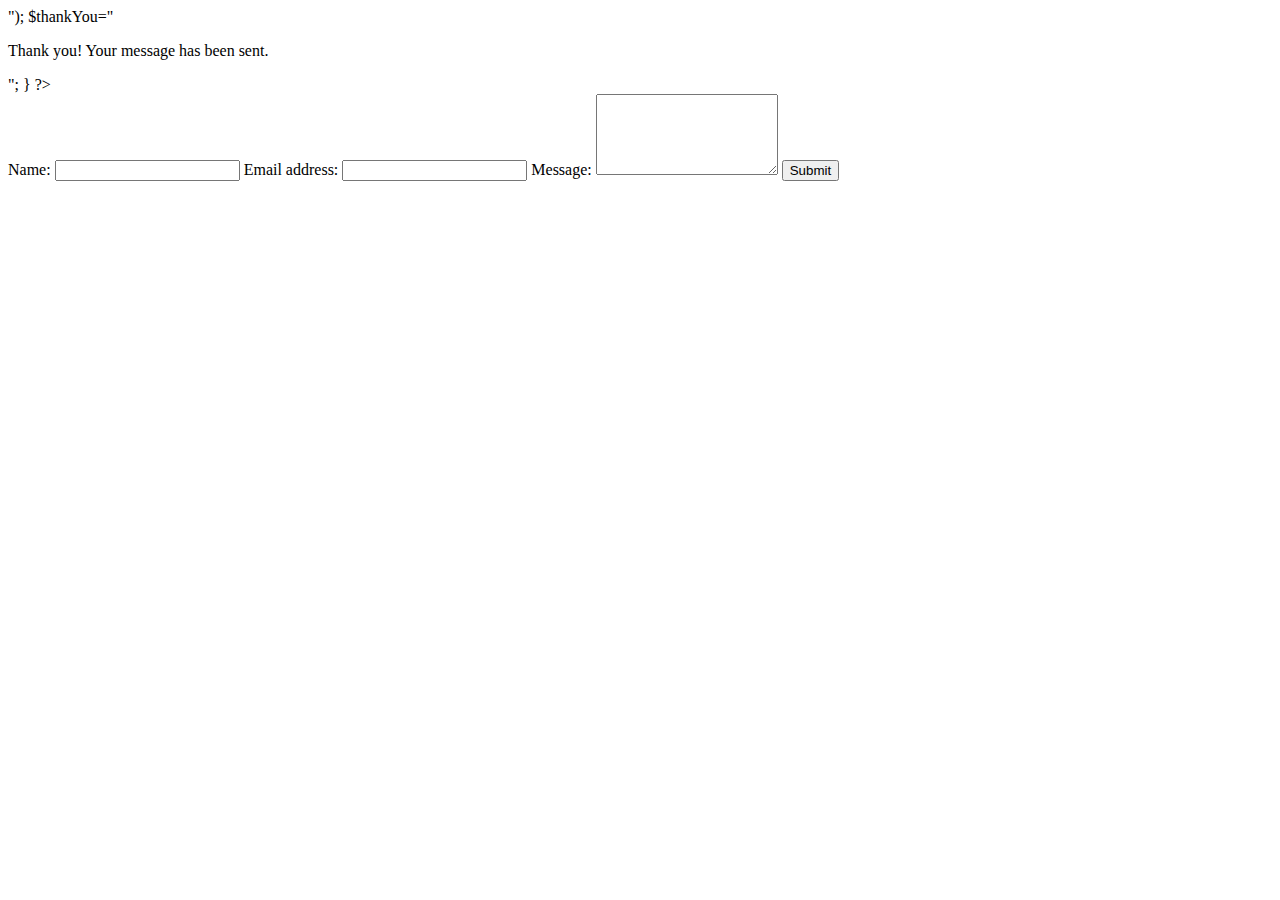
<file: websites/backup.html>
<?php

if($_POST["submit"]) {
    $recipient="ninjapple670@gmail.com";
    $subject="This is a tesst";
    $sender=$_POST["sender"];
    $senderEmail=$_POST["senderEmail"];
    $message=$_POST["message"];

    $mailBody="Name: $sender\nEmail: $senderEmail\n\n$message";

    mail($recipient, $subject, $mailBody, "From: $sender <$senderEmail>");

    $thankYou="<p>Thank you! Your message has been sent.</p>";
}

?><!DOCTYPE html>

<html>
<head>
    <meta charset="utf-8">
    <title>Contact form to email</title>
</head>

<body>


    <form method="post" action="contact.php">
        <label>Name:</label>
        <input name="sender">

        <label>Email address:</label>
        <input name="senderEmail">

        <label>Message:</label>
        <textarea rows="5" cols="20" name="message"></textarea>

        <input type="submit" name="submit">
    </form>

</body>

</html>
</file>
<file: CSS/style.css>
body {
    margin: 0;
    font-family: 'Lato';
  }
  
  .topnav {
    overflow: hidden;
    background-color: #00A8B8 ;
  }
  
  .topnav a {
    float: right;
    display: block;
    color: #ffffff;
    text-align: center;
    padding: 14px 16px;
    text-decoration: none;
    font-size: 17px;
  }
  
  .topnav a:hover {
    background-color: #F96339;
    color: rgb(255, 255, 255);
  }
  
  .topnav a.active {
    background-color: #00A8B8;
    color: rgb(255, 254, 254);
  }
  
  .topnav .icon {
    display: none;
  }

  @media screen and (max-width: 600px) {
    .topnav a {display: none;}
    .topnav a.icon {
      float: right;
      display: block;
    }
  }
  
  @media screen and (max-width: 600px) {
    .topnav.responsive {position: relative;}
    .topnav.responsive .icon {
      position: absolute;
      right: 0;
      top: 0;
    }
    .topnav.responsive a {
      float: none;
      display: block;
      text-align: left;
    }
  }
/*Start of Home Video Header*/
.home {
  min-height: 100vh;
  display: flex;
  align-items: center;
  justify-content: center;
  flex-flow: column;
  position: relative;
  z-index: 0;
}

.home .video-container video {
    position: absolute;
    top:0; left: 0;
    z-index: -1;
    height: 100%;
    width:100%;
    object-fit: cover;
}


.home-content {
    text-align: center;
    color: #ffffff;
    font-size: 50px;
}
/*End of Home Video Header*/
/* Business Section Start */
.business-title {
    text-align: center;
}
.buisiness-container {
    display: grid;
    grid-template-columns: 1fr 1fr;
    text-align: center;
    grid-gap: 3em;
    width: 80%;
    margin: 0 auto;
}
.buisiness-container > a {
    text-decoration: none;
    color: white;
}

.buisiness-container > a > button {
    background: #00A8B8;
    padding: 20px;
    box-shadow: 0px 0px 5px #000000;
    width: 100%;
}
/* Business Section End */

/* Tagas List Start */
.marketplace {
  z-index: 0;
  min-height: 70vh;
  position: relative;
  overflow: hidden;
}
.marketplace::before {
  content: ' ';
  position: absolute;
  left: 0;
  top: 0;
  width: 100%;
  height: 100%;
  filter: brightness(50%); 
  background-image: url(../images/garapan.jpg);
  display: block;
  background-repeat: no-repeat;
  background-size: cover;
  background-position: 50% 0;
}
.marketplace-content {
  position: absolute;
  margin-left: auto;
  margin-right: auto;
  margin-bottom: auto;
  margin-top: auto;
  left: 0;
  right: 0;
  top: 10%;
  bottom: 0;
  justify-content: center;
  text-align: center;
  color: white;
}
.marketplace-content  > h1 {
  font-size: 70px;
}
.marketplace-content  > p {
  font-size: 20px;
}
.marketplace-content  >  a{
  font-size: 40px;
  
}
.marketplace-content > a > button {
  position: relative;
  border: 0.5px solid white;
  background-color: transparent;
  color: white;
  margin: 5px 5px 5px 5px;
}
/* Tagas List End */

/*Events Carousel Slides Start*/
* {box-sizing:border-box}

/* Slideshow container */
.highlights {
  background-color: #00A8B8;
  color: white;
}
.slideshow-container {
  max-width: 2000px;
  max-height: 600px;
  overflow: hidden;
  position: relative;
  margin: auto;
  
}
.slideshow-container img {
  filter: brightness(50%);
}

/* Hide the images by default */
.mySlides {
  display: none;
}

/* Next & previous buttons */
.prev, .next {
  cursor: pointer;
  position: absolute;
  top: 50%;
  width: auto;
  margin-top: -22px;
  padding: 16px;
  color: white;
  font-weight: bold;
  font-size: 18px;
  transition: 0.6s ease;
  border-radius: 0 3px 3px 0;
  user-select: none;
}

/* Position the "next button" to the right */
.next {
  right: 0;
  border-radius: 3px 0 0 3px;
}

/* On hover, add a black background color with a little bit see-through */
.prev:hover, .next:hover {
  background-color: rgba(0,0,0,0.8);
}

.highlights-title {
  text-align: center;
  margin: 0;
  padding: 20px 20px;
}

/* Caption text */
.paseo {
  color: #f2f2f2;
  padding: 10px 10px;
  position: absolute;
  display: inline-flexbox;
  justify-content: center;
  text-align: center;
  margin: 10px 10px;
  left: 0;
  right: 0;
  top: 0;
  bottom: 0;
  font-size: 20px;
  color: white; 
}
.table-info {
  border-spacing: 10px;
  text-align: center;
  justify-content: center;
  left: 0;
  margin-left: 22%;
}
.vote {
  color: #f2f2f2;
  font-size: 50px;
  padding: 20px 30px;
  position: absolute;
  color: #f2f2f2;
  position: absolute;
  display: inline-flexbox;
  justify-content: center;
  text-align: center;
  text-align: center;
  margin-left: 12%;
  margin-right: 10%;
  margin-bottom: 5%;
  margin-top: 0;
  left: 0;
  right: 0;
  top: 0;
  bottom: 0;
  font-size: 20px;
  color: white;
}
.vote button {
  position: absolute;
  border: 3px solid white;
  background-color: transparent;
  color: white;
  font-size: 15px;
  margin-left: -10%;
}
.text {
  color: #f2f2f2;
  font-size: 50px;
  padding: 20px 30px;
  position: absolute;
  color: #f2f2f2;
  position: absolute;
  text-align: center;
  margin-left: 12%;
  margin-right: 10%;
  margin-bottom: 20%;
  margin-top: 0%;
  left: 0;
  right: 0;
  top: 0;
  bottom: 0;
  font-size: 40px;
  color: white;
}

/* The dots/bullets/indicators */
.dot-container {
  cursor: pointer;
  position: absolute;
  bottom: 1%;
  right: 55%;
  left: 45%;
  display: flex;
  flex-direction: row;
}

.dot {
  padding: 3px 8px;
  height: 16px;
  width: 16px;
  margin: 10px 3px 10px 3px;
  background-color: #bbb;
  border-radius: 50%;
  display: inline-block;
  transition: background-color 0.5s ease;
}

.active, .dot:hover {
  background-color: rgb(255, 255, 255);
}

/* Fading animation */
.fade {
  animation-name: fade;
  animation-duration: 1.5s;
}

@keyframes fade {
  from {opacity: .4}
  to {opacity: 1}
}
/*Image Carousel End*/

/*Footer Start*/
footer {
  background-color: #00A8B8;
}

footer .foot-container {
  display: flex;
  flex-wrap: wrap;
  gap:2rem;
}

footer .foot-container .foot {
  padding:1rem 0;
  flex:1 1 1 25rem;
  text-decoration: none;
  color: white;
}
footer .foot-container .foot ul {
  list-style-type: none;
}
footer .foot-container .foot a{
  color: white;
  text-decoration: none;
}
</file>
